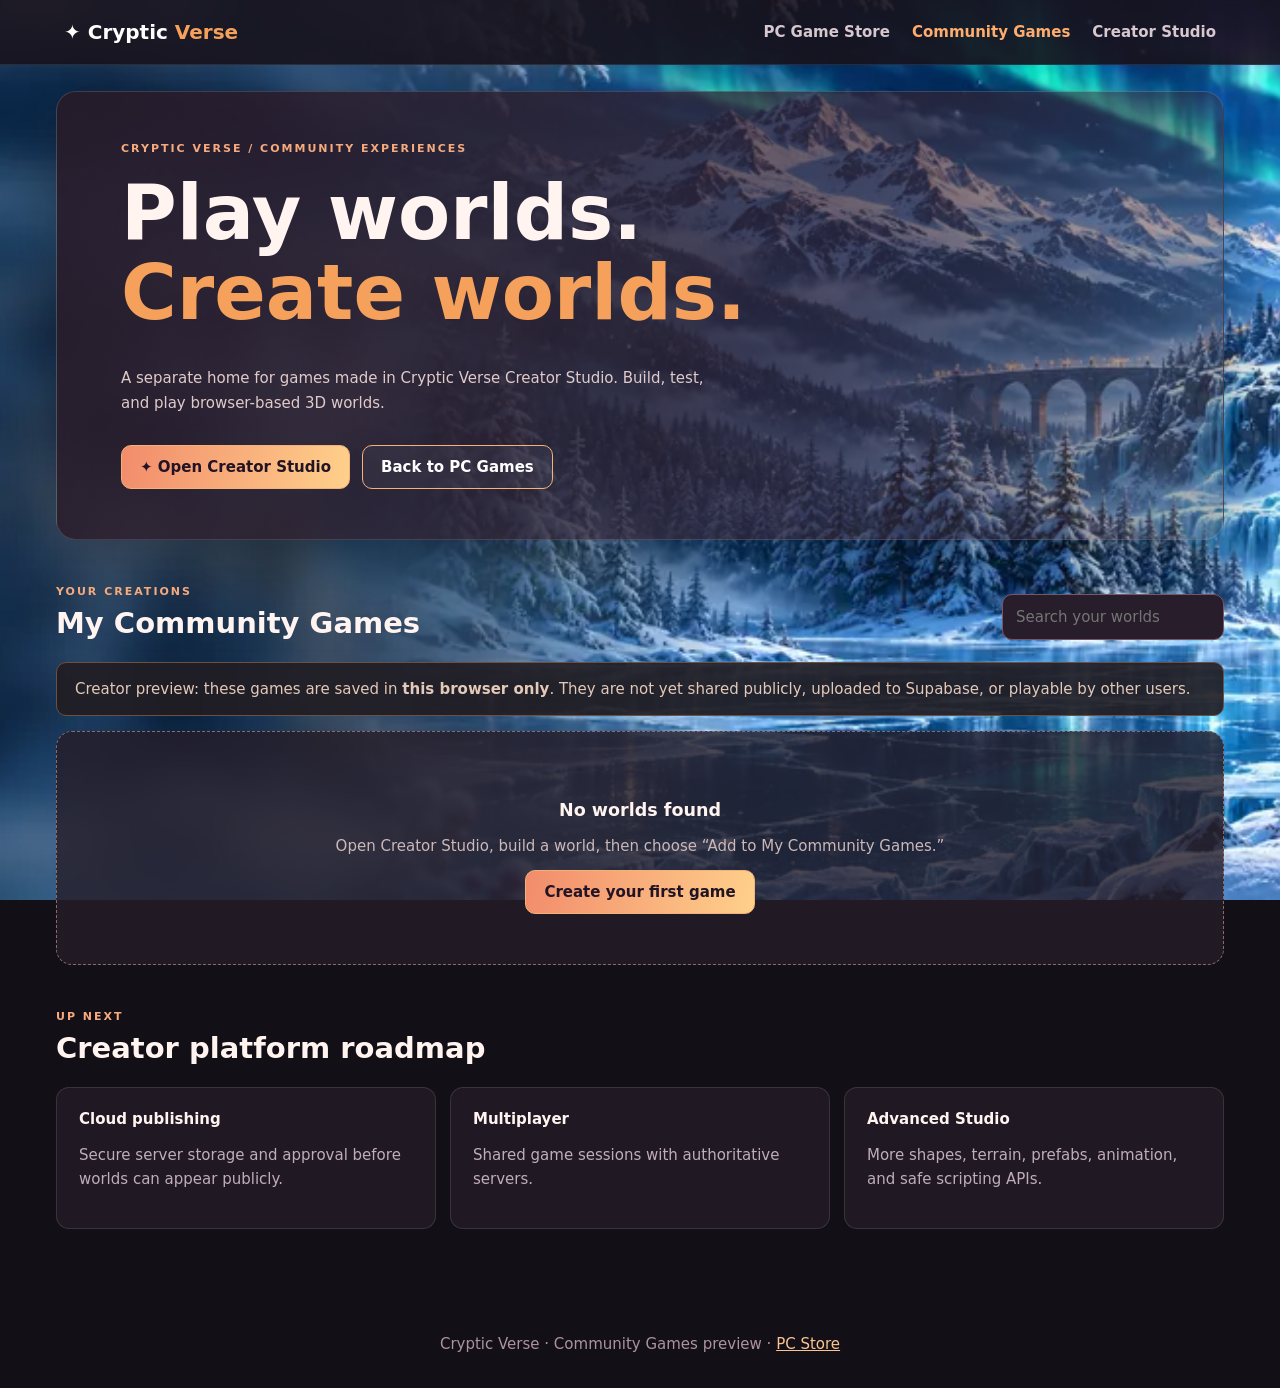
<file: games.html>
<!doctype html><html lang="en"><head><meta charset="utf-8"><meta name="viewport" content="width=device-width,initial-scale=1"><meta name="theme-color" content="#1d1822"><title>Community Games — Cryptic Verse</title><link rel="stylesheet" href="community.css"><script defer src="games.js"></script></head><body>
<header class="bar"><a class="brand" href="index.html">✦ Cryptic <em>Verse</em></a><nav><a href="index.html">PC Game Store</a><a href="games.html" class="active">Community Games</a><a href="creator.html">Creator Studio</a></nav></header>
<main class="shell"><section class="hero"><div class="eyebrow">CRYPTIC VERSE / COMMUNITY EXPERIENCES</div><h1>Play worlds.<br><em>Create worlds.</em></h1><p>A separate home for games made in Cryptic Verse Creator Studio. Build, test, and play browser-based 3D worlds.</p><div class="hero-actions"><a class="primary" href="creator.html">✦ Open Creator Studio</a><a class="secondary" href="index.html">Back to PC Games</a></div></section>
<section class="section"><div class="section-title"><div><div class="eyebrow">YOUR CREATIONS</div><h2>My Community Games</h2></div><input id="search-world" placeholder="Search your worlds" aria-label="Search worlds"></div><p class="notice">Creator preview: these games are saved in <b>this browser only</b>. They are not yet shared publicly, uploaded to Supabase, or playable by other users.</p><div id="games" class="grid"></div><div class="empty" id="empty" hidden><h3>No worlds found</h3><p>Open Creator Studio, build a world, then choose “Add to My Community Games.”</p><a class="primary" href="creator.html">Create your first game</a></div></section>
<section class="section"><div class="section-title"><div><div class="eyebrow">UP NEXT</div><h2>Creator platform roadmap</h2></div></div><div class="features"><article><strong>Cloud publishing</strong><p>Secure server storage and approval before worlds can appear publicly.</p></article><article><strong>Multiplayer</strong><p>Shared game sessions with authoritative servers.</p></article><article><strong>Advanced Studio</strong><p>More shapes, terrain, prefabs, animation, and safe scripting APIs.</p></article></div></section></main><footer>Cryptic Verse · Community Games preview · <a href="index.html">PC Store</a></footer>
</body></html>
</file>
<file: community.css>
:root{--bg:#151016;--panel:#241b28;--border:#58424b;--fg:#fff4ef;--muted:#c4a9a7;--accent:#f6a15b}*{box-sizing:border-box}body{margin:0;background:linear-gradient(#130f16da,#130f16f5),var(--bg);color:var(--fg);font:15px system-ui,Segoe UI,sans-serif;min-height:100vh}body:before{content:"";position:fixed;inset:0;z-index:-1;background-position:center;background-size:cover;background-image:url('assets/autumn.webp')}html[data-season="spring"] body:before{background-image:url('assets/spring.webp')}html[data-season="summer"] body:before{background-image:url('assets/summer.webp')}html[data-season="winter"] body:before{background-image:url('assets/winter.webp')}html[data-season="christmas"] body:before{background-image:url('assets/christmas.webp')}.bar{display:flex;align-items:center;justify-content:space-between;gap:25px;padding:20px max(24px,5vw);background:#18131de9;border-bottom:1px solid #ffffff18;position:sticky;top:0;z-index:3;flex-wrap:wrap}.brand{font-weight:900;font-size:20px;text-decoration:none;color:#fff}.brand em,.hero em{color:var(--accent);font-style:normal}nav{display:flex;gap:22px;flex-wrap:wrap}nav a{color:#d7c7cf;text-decoration:none;font-weight:650}nav a.active,nav a:hover{color:#ffad6f}.shell{max-width:1220px;margin:auto;padding:26px}.hero{min-height:330px;display:flex;flex-direction:column;justify-content:center;padding:50px clamp(22px,5vw,72px);background:linear-gradient(110deg,#271b29ed,#35202caa 65%,#53352a50);border:1px solid #ffffff22;border-radius:20px;box-shadow:0 30px 75px #0006}.eyebrow{font-size:11px;font-weight:900;letter-spacing:2px;color:#f6aa7d}.hero h1{font-size:clamp(40px,6vw,76px);line-height:1.05;margin:18px 0}.hero p{max-width:590px;line-height:1.7;color:#e1caca}.hero-actions{display:flex;gap:12px;flex-wrap:wrap;margin-top:13px}.primary,.secondary{display:inline-block;border-radius:10px;border:1px solid #f5b278;padding:12px 18px;text-decoration:none;font-weight:800;cursor:pointer}.primary{background:linear-gradient(100deg,#f28c6b,#ffd08b);color:#221424}.secondary{background:#ffffff0b;color:#fff}.section{margin:45px 0}.section-title{display:flex;align-items:end;justify-content:space-between;gap:15px;margin-bottom:22px;flex-wrap:wrap}.section-title h2{margin:8px 0 0;font-size:29px}.section-title input{padding:13px;background:#271d2b;border:1px solid #775669;border-radius:10px;color:#fff;font:inherit}.notice{padding:15px 18px;border:1px solid #6c5044;background:#221d23e8;border-radius:10px;color:#e3c9b8;line-height:1.5}.grid{display:grid;grid-template-columns:repeat(auto-fill,minmax(235px,1fr));gap:18px}.world{border:1px solid #ffffff25;border-radius:16px;background:#261d29e8;overflow:hidden}.cover{height:150px;background:linear-gradient(145deg,#4c5d63,#a58074);display:grid;place-items:center;position:relative}.cover span{font-size:55px}.cover b{position:absolute;bottom:10px;left:12px;background:#120e18c9;padding:5px 8px;border-radius:7px;font-size:10px;letter-spacing:1px}.body{padding:17px}.body h3{margin:0 0 9px;font-size:19px}.body p{color:#c0aeb8;font-size:13px}.buttons{display:flex;gap:8px;flex-wrap:wrap;margin-top:15px}.buttons a,.buttons button{padding:9px 12px;border:1px solid #aa786c;border-radius:8px;background:#3e2b34;color:#fff;text-decoration:none;font:inherit;font-size:12px;cursor:pointer}.buttons a{background:#efad7a;color:#261723;font-weight:800}.empty{text-align:center;padding:50px 20px;background:#261d29cc;border:1px dashed #8b6a6c;border-radius:16px}.empty p{color:#cbb8b8}.features{display:grid;grid-template-columns:repeat(3,minmax(0,1fr));gap:14px}.features article{background:#231b26df;padding:22px;border:1px solid #ffffff1e;border-radius:13px}.features p{color:#c0adbb;line-height:1.6}footer{text-align:center;color:#ab93a0;padding:35px}footer a{color:#fac493}@media(max-width:700px){.features{grid-template-columns:1fr}.shell{padding:14px}.hero{padding:32px 20px}}
</file>
